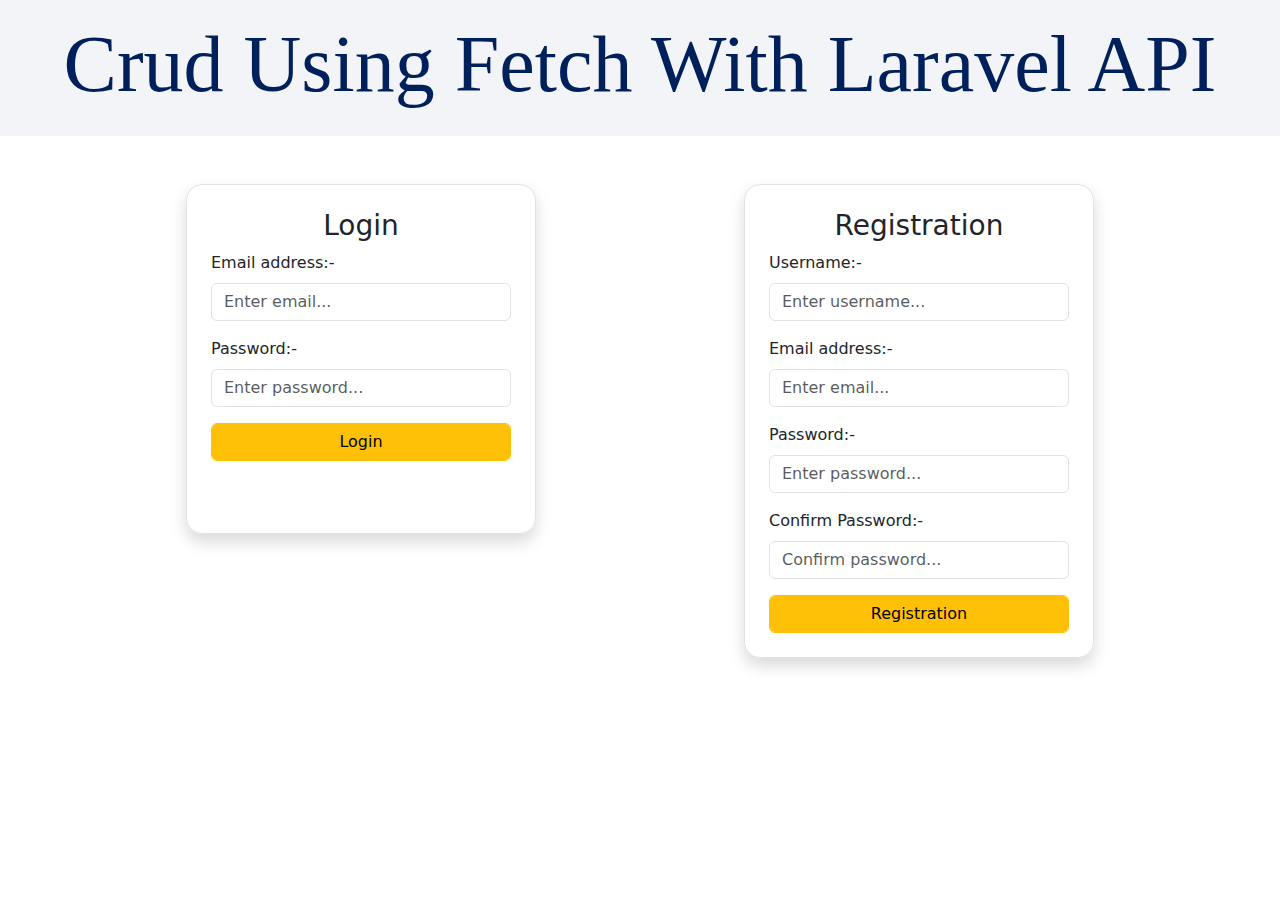
<file: frontendcode/index.html>
<!DOCTYPE html>
<html lang="en">
<head>
    <meta charset="UTF-8">
    <meta name="viewport" content="width=device-width, initial-scale=1.0">
    <title>Document</title>
    <link href="https://cdn.jsdelivr.net/npm/bootstrap@5.3.3/dist/css/bootstrap.min.css" rel="stylesheet" integrity="sha384-QWTKZyjpPEjISv5WaRU9OFeRpok6YctnYmDr5pNlyT2bRjXh0JMhjY6hW+ALEwIH" crossorigin="anonymous">
    <link href="https://cdn.jsdelivr.net/npm/bootstrap@5.3.3/dist/css/bootstrap.min.css" rel="stylesheet" integrity="sha384-QWTKZyjpPEjISv5WaRU9OFeRpok6YctnYmDr5pNlyT2bRjXh0JMhjY6hW+ALEwIH" crossorigin="anonymous">
    <link rel="stylesheet" href="index.css">
</head>
<body>
    <div class="container-fluid brand pt-3 pb-3">
        <h1 class="brand text-center">Crud Using Fetch With Laravel API</h1>
    </div>
    <div class="alert-box"></div>
    <div class="container d-flex justify-content-around mb-5">
        <div class="form-container login-form p-4 border rounded-4 shadow mt-5">
            <h3 class="text-center">Login</h3>
            <form class="login-form-container">
                <div class="mb-3">
                    <label for="email" class="form-label">Email address:-</label>
                    <input type="email" class="form-control" name="email" placeholder="Enter email...">
                    <span class="text-danger email-err"></span>
                </div>
                <div class="mb-3">
                    <label for="password" class="form-label">Password:-</label>
                    <input type="password" class="form-control" name="password" placeholder="Enter password...">
                    <span class="text-danger password-err"></span>
                </div>
                <input type="submit" class="form-control btn btn-warning" value="Login">
                
            </form>
        </div>
        <div class="form-container p-4 border rounded-4 shadow mt-5">
            <h3 class="text-center">Registration</h3>
            <form class="registration-form-container">
                <div class="mb-3">
                    <label for="name" class="form-label">Username:-</label>
                    <input type="text" class="form-control" name="name" placeholder="Enter username...">
                    <span class="text-danger err-name"></span>
                </div>
                <div class="mb-3">
                    <label for="email" class="form-label">Email address:-</label>
                    <input type="email" class="form-control" name="email" placeholder="Enter email...">
                    <span class="text-danger err-email"></span>
                </div>
                <div class="mb-3">
                    <label for="password" class="form-label">Password:-</label>
                    <input type="password" class="form-control" name="password" placeholder="Enter password...">
                    <span class="text-danger err-password"></span>
                </div>
                <div class="mb-3">
                    <label for="password_confirmation" class="form-label">Confirm Password:-</label>
                    <input type="password" class="form-control" name="password_confirmation" placeholder="Confirm password...">
                    <span class="text-danger err-password_confirmation"></span>
                </div>
                <input type="submit" class="form-control btn btn-warning" value="Registration">
            </form>
        </div>
    </div>
</body>
</html>
<script src="index.js"></script>
</file>
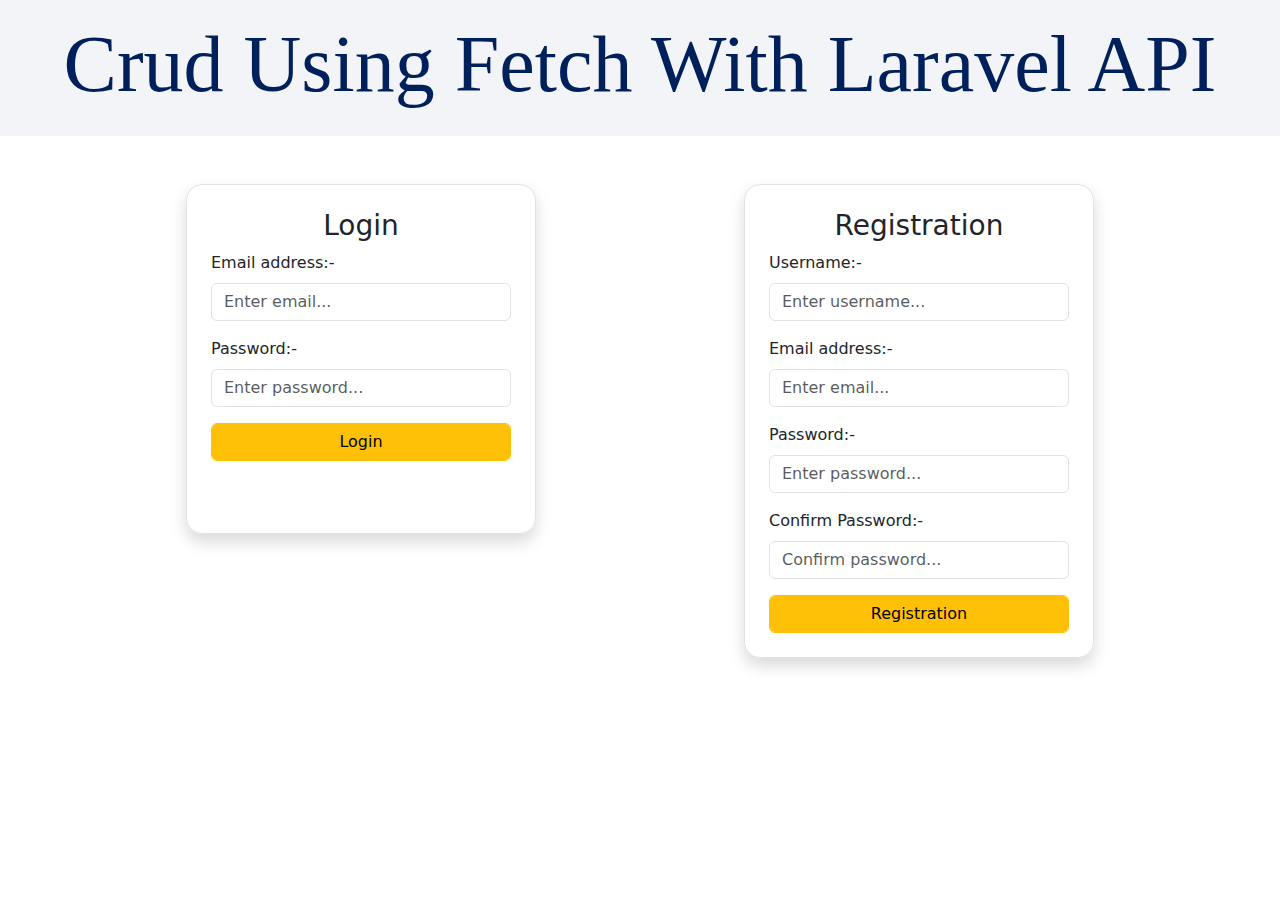
<file: frontendcode/dashboard.html>
<script src="dashboard.js"></script>
<!DOCTYPE html>
<html lang="en">
<head>
    <meta charset="UTF-8">
    <meta name="viewport" content="width=device-width, initial-scale=1.0">
    <title>Crud</title>
    <link href="https://cdn.jsdelivr.net/npm/bootstrap@5.3.3/dist/css/bootstrap.min.css" rel="stylesheet" integrity="sha384-QWTKZyjpPEjISv5WaRU9OFeRpok6YctnYmDr5pNlyT2bRjXh0JMhjY6hW+ALEwIH" crossorigin="anonymous">
    <link rel="stylesheet" href="index.css">
</head>
<body>
    <div class="container-fluid brand pt-3 pb-3">
        <h1 class="brand text-center">Welcome to Dashboard</h1>
    </div>
    <div class="container d-flex justify-content-around mt-3 mb-3">
        <button class="btn text-bg-warning" onclick="addPost()">Add Post</button>
        <button class="btn text-bg-warning" onclick="showPost()">Show Post</button>
    </div>
    <div class="alert-box"></div>
    <div class="container mt-5">
        <form class="addPost-form" onsubmit="sendData(event)"></form>
        <form class="updatePost-form" onsubmit="updateData(event)"></form>
    </div>
    <div class="container post-container w-50"></div>
</body>
</html>
</file>
<file: frontendcode/index.css>
.brand {
    background-color: #f3f4f7;
    font-family: Alkatra;
    /* font-family: Quattrocento; */
    color: #00205b;
    font-size: 80px;
}

.form-container {
    width: 350px;
}

.login-form {
    height: 350px;
}

/* .post-item {
    
} */
</file>
